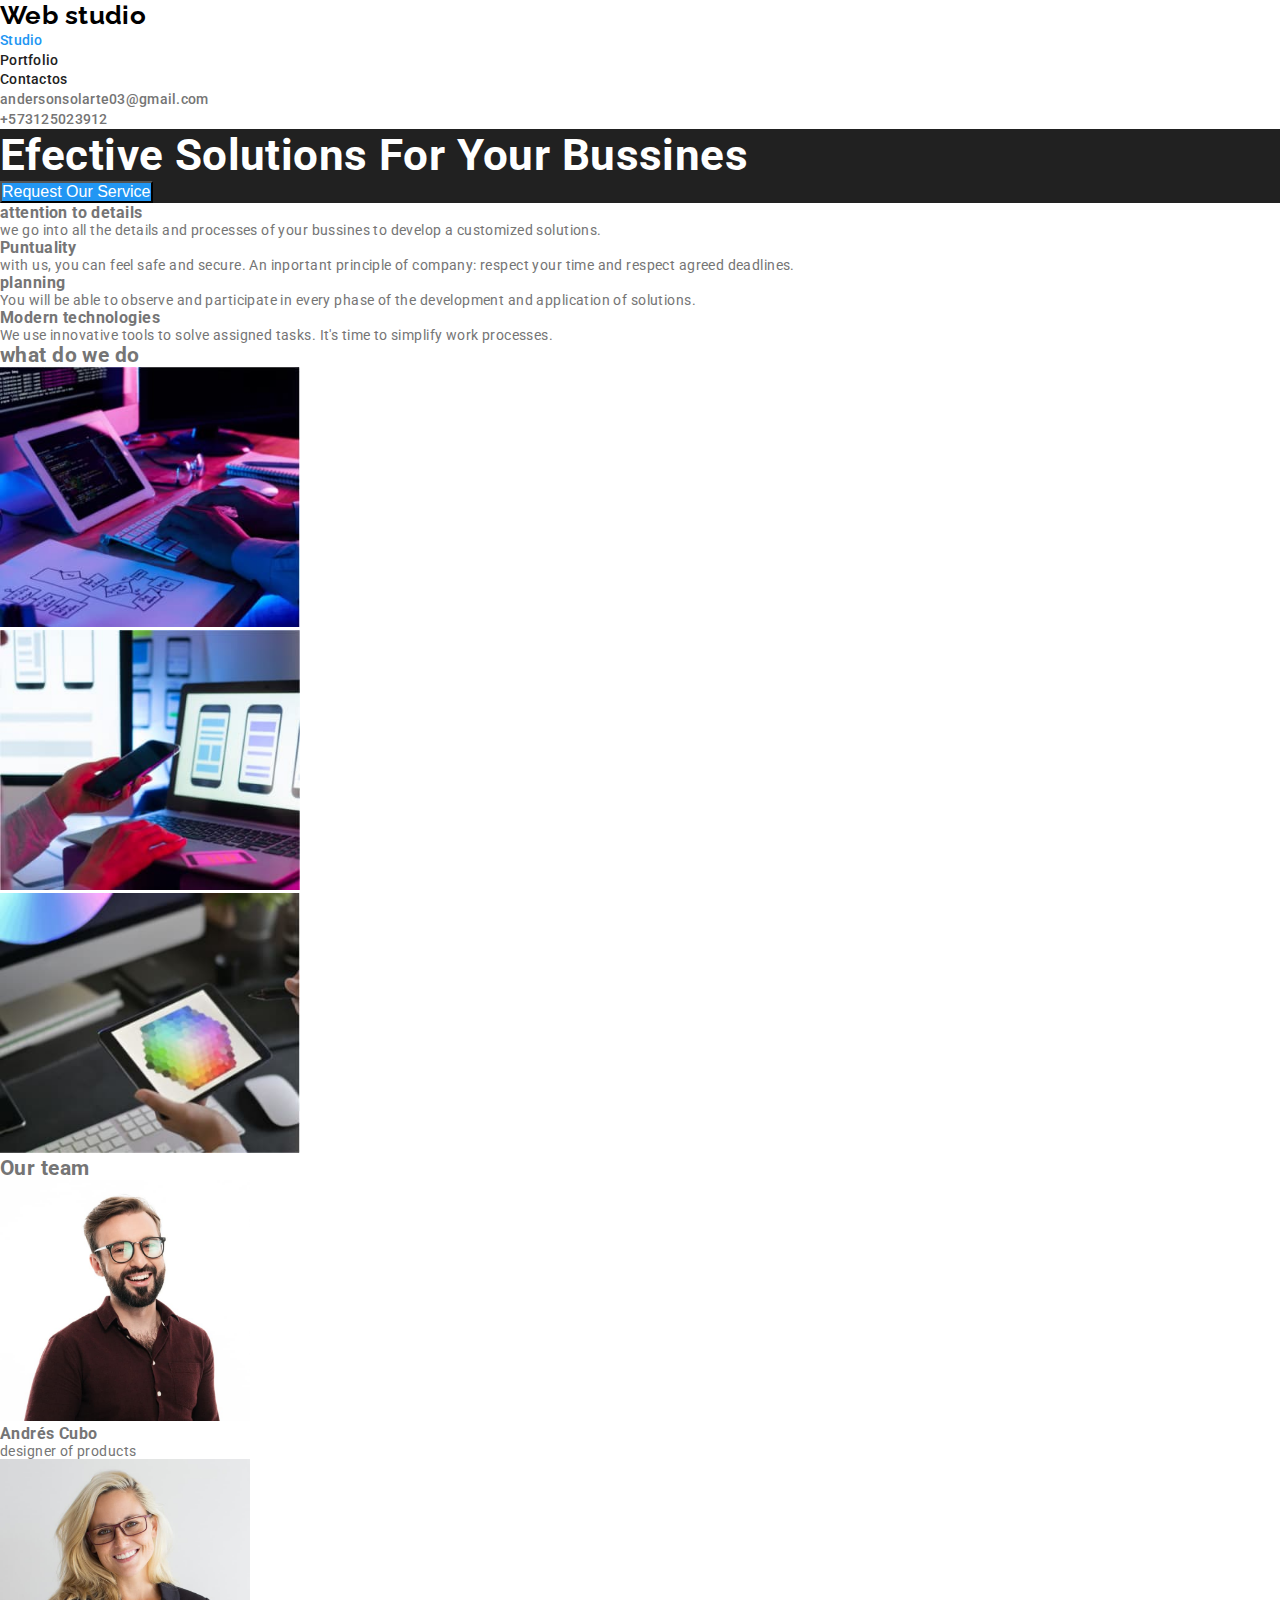
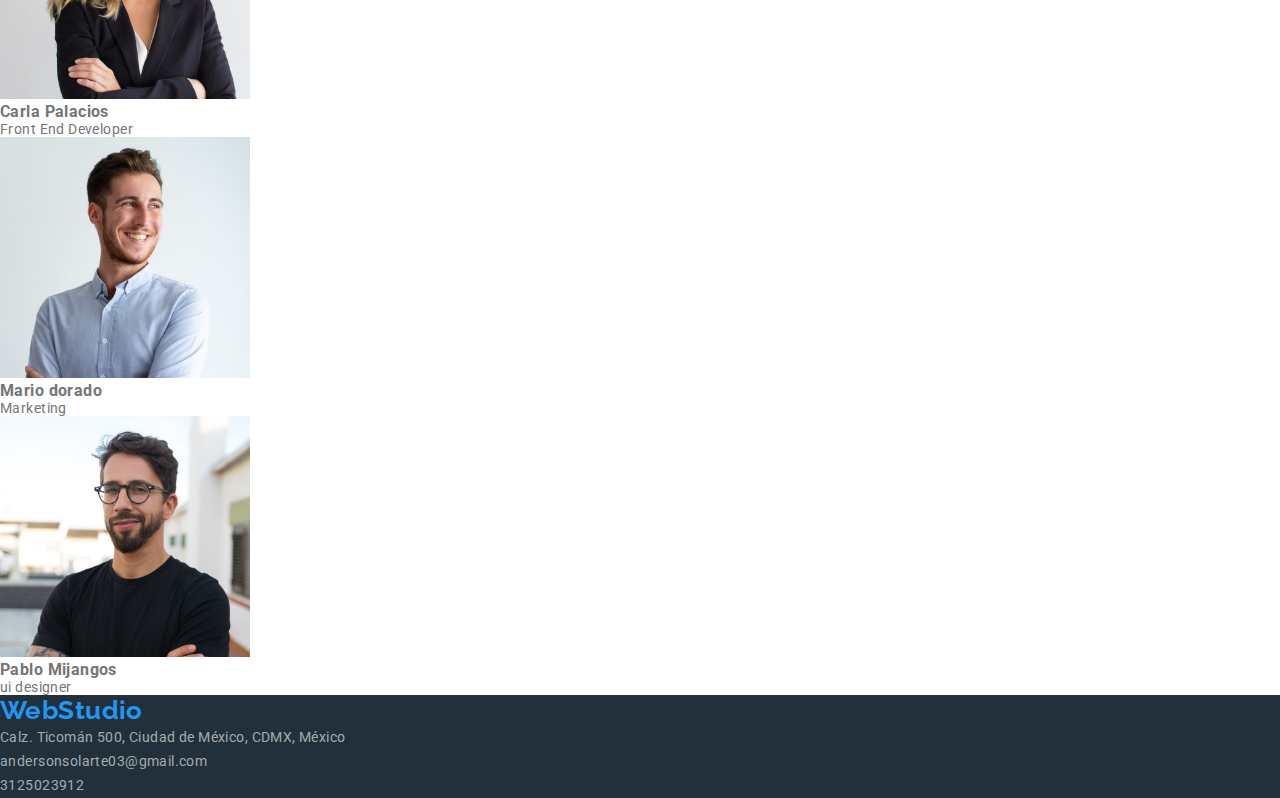
<file: index.html>
<!DOCTYPE html>
<html lang="en">
  <head>
    <meta charset="UTF-8" />
    <meta http-equiv="X-UA-Compatible" content="IE=edge" />
    <meta name="viewport" content="width=device-width, initial-scale=1.0" />
    <link rel="stylesheet" href="./css/styles.css" />
    <title>WebStudio</title>
  </head>

  <body>
    <!-- header section -->
    <header class="page-header">
      <nav>
        <!-- Logo -->
        <a class="logo white-font" href="./index.html">Web studio</a>
        <!--  menú -->
        <ul class="nav-menu list">
          <li><a class="page current" href="./index.html">Studio</a></li>
          <li><a class="page" href="./portafolio.html">Portfolio</a></li>
          <li><a class="page" href="">Contactos</a></li>
        </ul>
        <!-- contacts -->
      </nav>
      <ul class="contacts-menu list">
        <li><a class="item" href="#">andersonsolarte03@gmail.com</a></li>
        <li><a class="item" href="#">+573125023912</a></li>
      </ul>
    </header>

    <!-- main content section -->
    <main>
      <!--  solutions section -->
      <section class="solutions bg-solutions">
        <h1 class="solutions-title">efective solutions for your bussines</h1>
        <button class="button-primary" type="button">
          request our service
        </button>
      </section>
      <!-- Benefits section -->
      <section class="section">
        <ul class="benefits list">
          <li>
            <h3 class="title">attention to details</h3>
            <p class="description">
              we go into all the details and processes of your bussines to
              develop a customized solutions.
            </p>
          </li>

          <li>
            <h3 class="title">Puntuality</h3>
            <p class="description">
              with us, you can feel safe and secure. An inportant principle of
              company: respect your time and respect agreed deadlines.
            </p>
          </li>

          <li>
            <h3 class="title">planning</h3>
            <p class="description">
              You will be able to observe and participate in every phase of the
              development and application of solutions.
            </p>
          </li>

          <li>
            <h3 class="title">Modern technologies</h3>
            <p class="description">
              We use innovative tools to solve assigned tasks. It's time to
              simplify work processes.
            </p>
          </li>
        </ul>
      </section>
      <!-- What we do section -->
      <section class="section">
        <h2>what do we do</h2>
        <!-- images -->
        <ul>
          <li>
            <img src="./images/imagen.jpg" alt="desarrollo Web" width="300" />
          </li>
          <li>
            <img
              src="./images/imagen1.jpg"
              alt="desarrollo Movil"
              width="300"
            />
          </li>
          <li>
            <img
              src="./images/imagen2.jpg"
              alt="Ilustracion de color"
              width="300"
            />
          </li>
        </ul>
      </section>
      <!-- our team -->
      <section class="section">
        <h2>Our team</h2>
        <!-- cards -->
        <ul>
          <li>
            <img
              src="images/imagen3.jpg"
              alt="diseñador de productos"
              width="250"
            />
            <h3>Andrés Cubo</h3>
            <p>designer of products</p>
          </li>

          <li>
            <img
              src="images/imagen4.jpg"
              alt="Desarrolladora Frontend"
              width="250"
            />
            <h3>Carla Palacios</h3>
            <p>Front End Developer</p>
          </li>

          <li>
            <img src="images/imagen5.jpg" alt="Marketing" width="250" />
            <h3>Mario dorado</h3>
            <p>Marketing</p>
          </li>

          <li>
            <img src="images/imagen6.jpg" alt="Diseñador IU" width="250" />
            <h3>Pablo Mijangos</h3>
            <p>ui designer</p>
          </li>
        </ul>
      </section>
    </main>

    <footer>
      <a class="logo black-fond" href="">WebStudio</a>
      <address>
        <ul>
          <li>
            <a
              class="contact"
              href="#"
              target="_blank"
              rel="noopener noreferrer"
            >
              Calz. Ticomán 500, Ciudad de México, CDMX, México</a
            >
          </li>
          <li>
            <a class="contact" href="mailto:">andersonsolarte03@gmail.com</a>
          </li>
          <li>
            <a class="contact" href="tel:+573125023912">3125023912</a>
          </li>
        </ul>
      </address>
    </footer>
  </body>
</html>
</file>
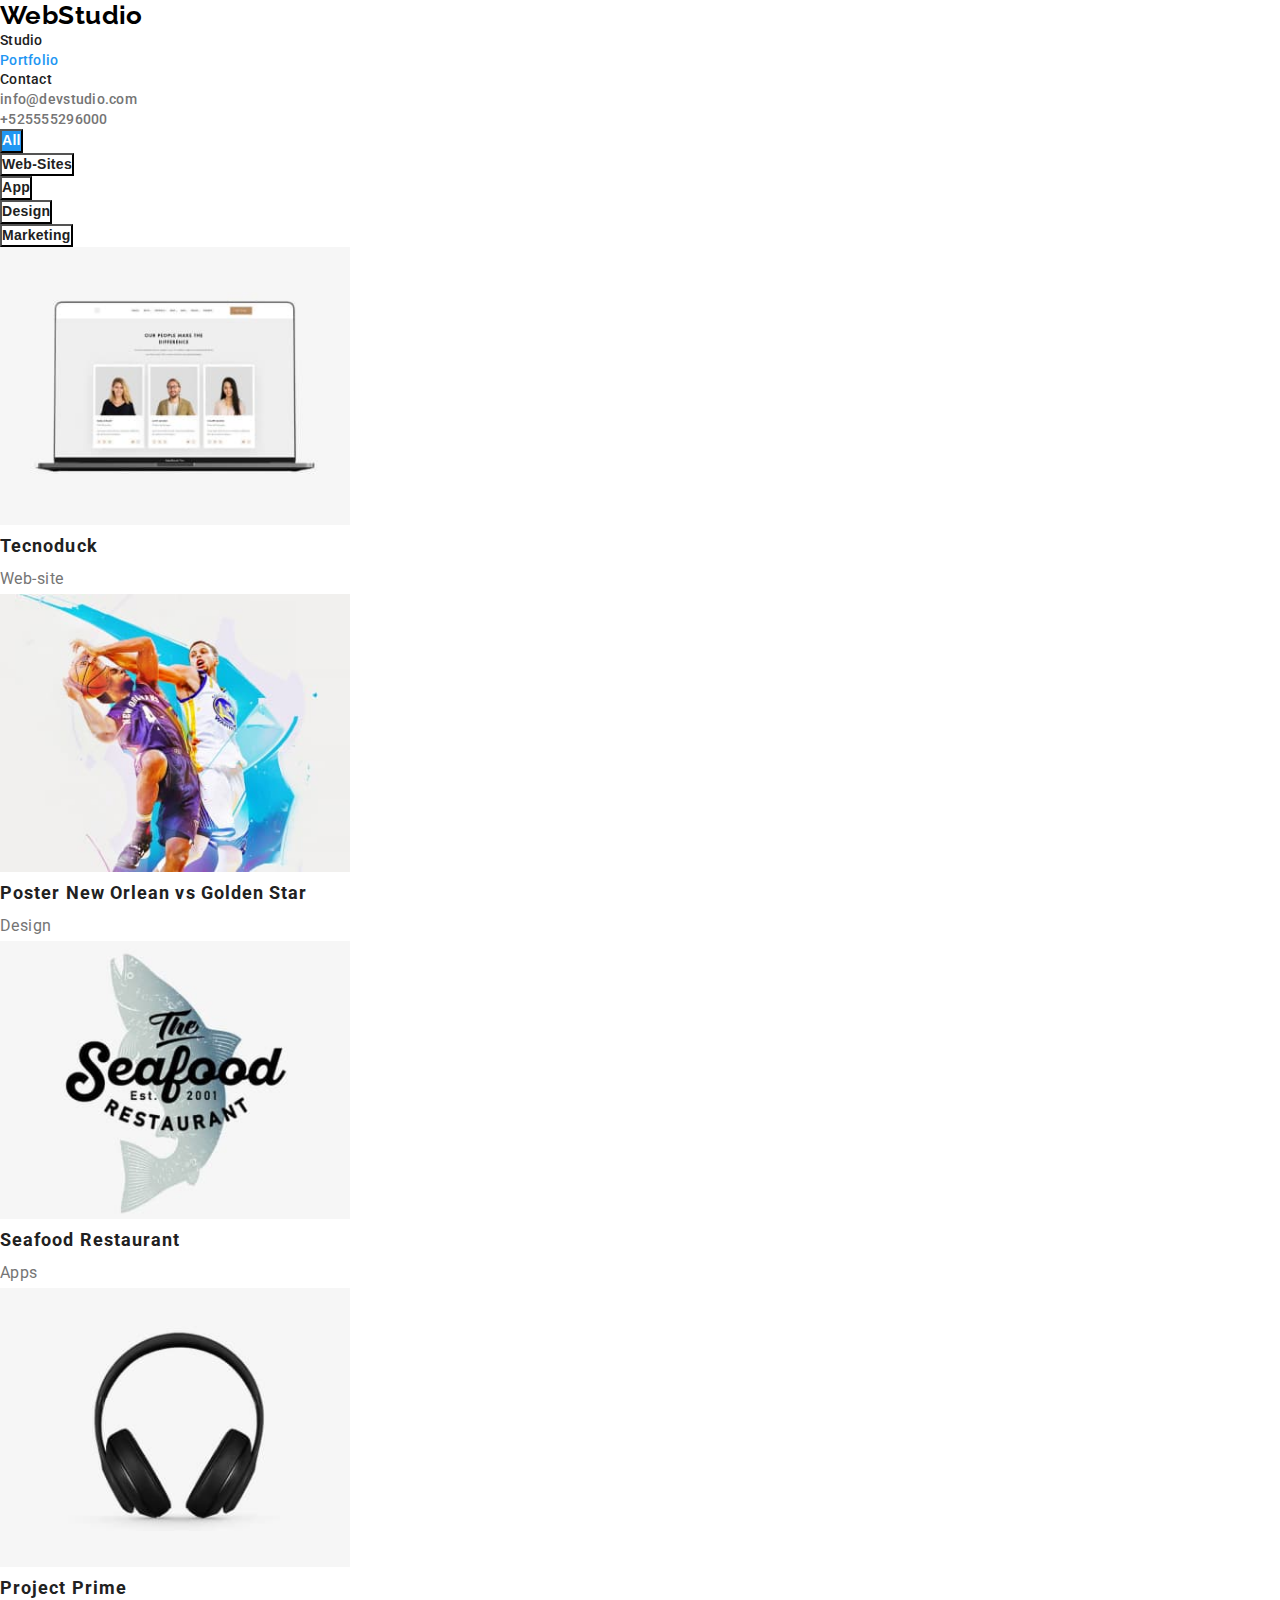
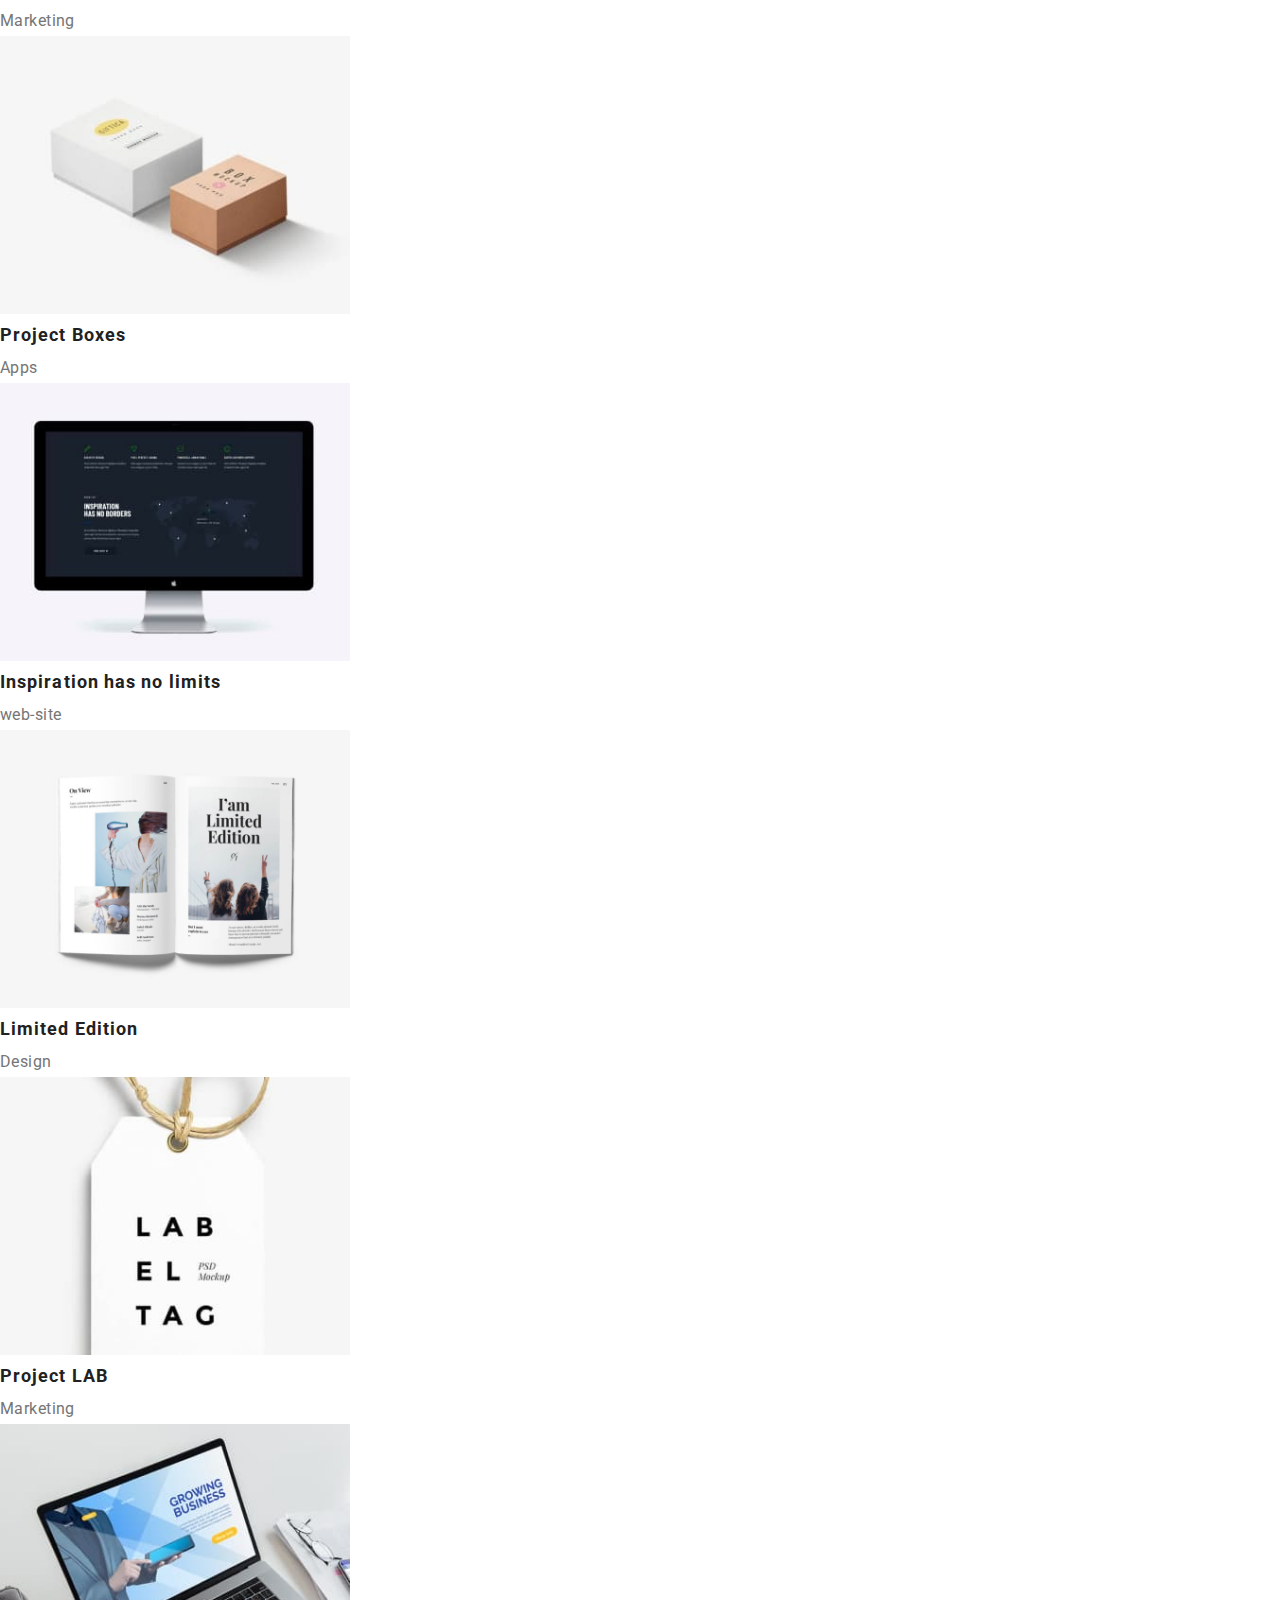
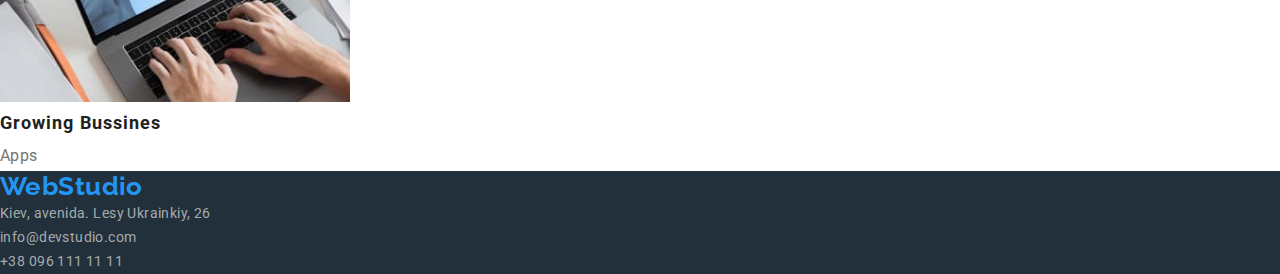
<file: portafolio.html>
<!DOCTYPE html>
<html lang="en">
  <head>
    <meta charset="UTF-8" />
    <meta http-equiv="X-UA-Compatible" content="IE=edge" />
    <meta name="viewport" content="width=device-width, initial-scale=1.0" />
    <link rel="stylesheet" href="./css/styles.css" />

    <title>WebStudio</title>
  </head>

  <body>
    <!-- Header section -->
    <header>
      <nav>
        <!-- Logo  -->
        <a class="logo white-font" href="./index.html">WebStudio</a>
        <!-- menu  -->
        <ul class="nav-menu list">
          <li><a class="page" href="./index.html">studio</a></li>
          <li><a class="page current" href="./portfolio.html">portfolio</a></li>
          <li><a class="page" href="">contact</a></li>
        </ul>
      </nav>
      <!-- contacts  -->
      <ul class="contacts-menu list">
        <li><a class="item" href="#">info@devstudio.com</a></li>
        <li><a class="item" href="#">+525555296000</a></li>
      </ul>
    </header>

    <main>
      <section class="section portfolio">
        <!-- Menu tabs  -->
        <ul class="list">
          <li><button class="button current" type="button">All</button></li>
          <li><button class="button" type="button">Web-Sites</button></li>
          <li><button class="button" type="button">App</button></li>
          <li><button class="button" type="button">Design</button></li>
          <li><button class="button" type="button">Marketing</button></li>
        </ul>

        <!-- card list  -->
        <ul class="list card">
          <li>
            <a href="#" class="link">
              <img
                src="./images/tecnoduck.jpg"
                alt="TecnoDuck website"
                width="350"
              />
              <h2 class="portfolio-title">Tecnoduck</h2>
              <p class="portfolio-text">Web-site</p>
            </a>
          </li>

          <li>
            <a href="#" class="link">
              <img
                src="./images/poster.jpg"
                alt="Poster New Orlean vs Golden Star"
                width="350"
              />
              <h2 class="portfolio-title">Poster New Orlean vs Golden Star</h2>
              <p class="portfolio-text">Design</p>
            </a>
          </li>

          <li>
            <a href="#" class="link">
              <img
                src="./images/restaurant.jpg"
                alt="Seafood Restaurant App"
                width="350"
              />
              <h2 class="portfolio-title">Seafood Restaurant</h2>
              <p class="portfolio-text">Apps</p>
            </a>
          </li>

          <li>
            <a href="#" class="link">
              <img src="./images/prime.jpg" alt="Project Prime" width="350" />
              <h2 class="portfolio-title">Project Prime</h2>
              <p class="portfolio-text">Marketing</p>
            </a>
          </li>

          <li>
            <a href="#" class="link">
              <img src="./images/boxes.jpg" alt="Project Boxes " width="350" />
              <h2 class="portfolio-title">Project Boxes</h2>
              <p class="portfolio-text">Apps</p>
            </a>
          </li>

          <li>
            <a href="#" class="link">
              <img
                src="./images/inspiration.jpg"
                alt="Inspiration has no limits"
                width="350"
              />
              <h2 class="portfolio-title">Inspiration has no limits</h2>
              <p class="portfolio-text">web-site</p>
            </a>
          </li>

          <li>
            <a href="#" class="link">
              <img
                src="./images/edition.jpg"
                alt="Limited Edition "
                width="350"
              />
              <h2 class="portfolio-title">Limited Edition</h2>
              <p class="portfolio-text">Design</p>
            </a>
          </li>

          <li>
            <a href="#" class="link">
              <img src="./images/lab.jpg" alt="Project LAB" width="350" />
              <h2 class="portfolio-title">Project LAB</h2>
              <p class="portfolio-text">Marketing</p>
            </a>
          </li>

          <li>
            <a href="#" class="link">
              <img
                src="./images/evolution.jpg"
                alt="Growing Bussines App"
                width="350"
              />
              <h2 class="portfolio-title">Growing Bussines</h2>
              <p class="portfolio-text">Apps</p>
            </a>
          </li>
        </ul>
      </section>
    </main>

    <footer>
      <a class="logo black-fond" href="">WebStudio</a>
      <address>
        <ul>
          <li>
            <a
              class="contact"
              href="#"
              target="_blank"
              rel="noopener noreferrer"
              >Kiev, avenida. Lesy Ukrainkiy, 26</a
            >
          </li>
          <li>
            <a class="contact" href="mailto:info@devstudio.com"
              >info@devstudio.com</a
            >
          </li>
          <li>
            <a class="contact" href="tel:380961111111">+38 096 111 11 11</a>
          </li>
        </ul>
      </address>
    </footer>
  </body>
</html>
</file>
<file: css/styles.css>
@import url("https://fonts.googleapis.com/css2?family=Raleway:wght@700&display=swap");
@import url("https://fonts.googleapis.com/css2?family=Roboto:wght@400;500;700;900&display=swap");

* {
  margin: 0;
  padding: 0;
  box-sizing: border-box;
}

:root {
  --primary-black-color: #212121;
  --primary-text-color: #757575;
  --primary-white-color: #ffffff;

  --accent-color: #2196f3;
  --background-black: #21303a;
  --background-gray: #f5f4fa;
  --button-filter: #f5f4fa;
  --button-primary-hover: #188ce8;
  --logo-black: #000000;
  --text-white-opacity: #ffffff99;
}

body {
  background-color: var(--primary-white-color);
  color: var(--primary-text-color);
  font-family: "Roboto", sans-serif;
  font-size: 14px;
  letter-spacing: 0.03em;
}

a {
  text-decoration: none;
}

.list {
  list-style: none;
}

.button-primary {
  font-size: 16px;
  background-color: var(--accent-color);
  color: var(--primary-white-color);
  text-transform: capitalize;
}

.button-primary:hover, .button-primary:focus {
  background-color: var(--button-primary-hover);
  cursor: pointer;
}

/* logo section  */
.logo {
  color: var(--accent-color);
  font-family: "Raleway", sans-serif;
  font-size: 26px;
  font-weight: 700;
  line-height: 1.2;
  text-decoration: none;
}
.logo.white-font:hover, .logo.logo.white-font:focus {
  color: var(--logo-black);
}
.logo.black-fond:hover, .logo.black-fond:focus {
  color: var(--primary-white-color);
}

.nav-menu .page {
  color: var(--primary-black-color);
  font-weight: 500;
  font-size: 14px;
  line-height: 1.4;
  letter-spacing: 0.02em;
  text-decoration: none;
  text-transform: capitalize;
}

.contacts-menu .item {
  color: var(--primary-text-color);
  font-weight: 500;
  font-size: 14px;
  line-height: 1.4;
  letter-spacing: 0.02em;
  text-decoration: none;
}

.nav-menu .page:hover,
.nav-menu .page:focus,
.nav-menu .page.current,
.contacts-menu .item:hover,
.contacts-menu .item:focus {
  color: var(--accent-color);
}

/* solutions section  */
.solutions {
  background-color: var(--primary-black-color);
}

.solutions .solutions-title {
  color: var(--primary-white-color);
  font-size: 44px;
  text-transform: capitalize;
}

/* Portfolio section  */
.portfolio .list li button {
  color: var(--primary-black-color);
  background-color: var(--text-white-opacity);

  font-weight: 700;
  font-size: 14px;
  line-height: 1.4;
  letter-spacing: 0.02em;
  text-decoration: none;
  text-transform: capitalize;
}

.list .portfolio-title {
  font-weight: 700px;
  font-size: 18px;
  line-height: 36px;
  letter-spacing: 0.06em;
  color: var(--primary-black-color);
}
.list .portfolio-text {
  font-weight: 400px;
  font-size: 16px;
  line-height: 30px;
  color: var(--primary-text-color);
}
.portfolio .list li button:hover,
.portfolio .list li button:focus,
.portfolio .list li button.current {
  color: var(--primary-white-color);
  background-color: var(--accent-color);
}

/* footer section  */
footer {
  background-color: var(--background-black);
}

address .contact {
  color: var(--text-white-opacity);
  font-style: normal;
  font-weight: 400;
  font-size: 14px;
  line-height: 1.71;
  text-decoration: none;
}

address .contact:hover, 
address .contact:focus {
  color: var(--primary-white-color);
}
</file>
